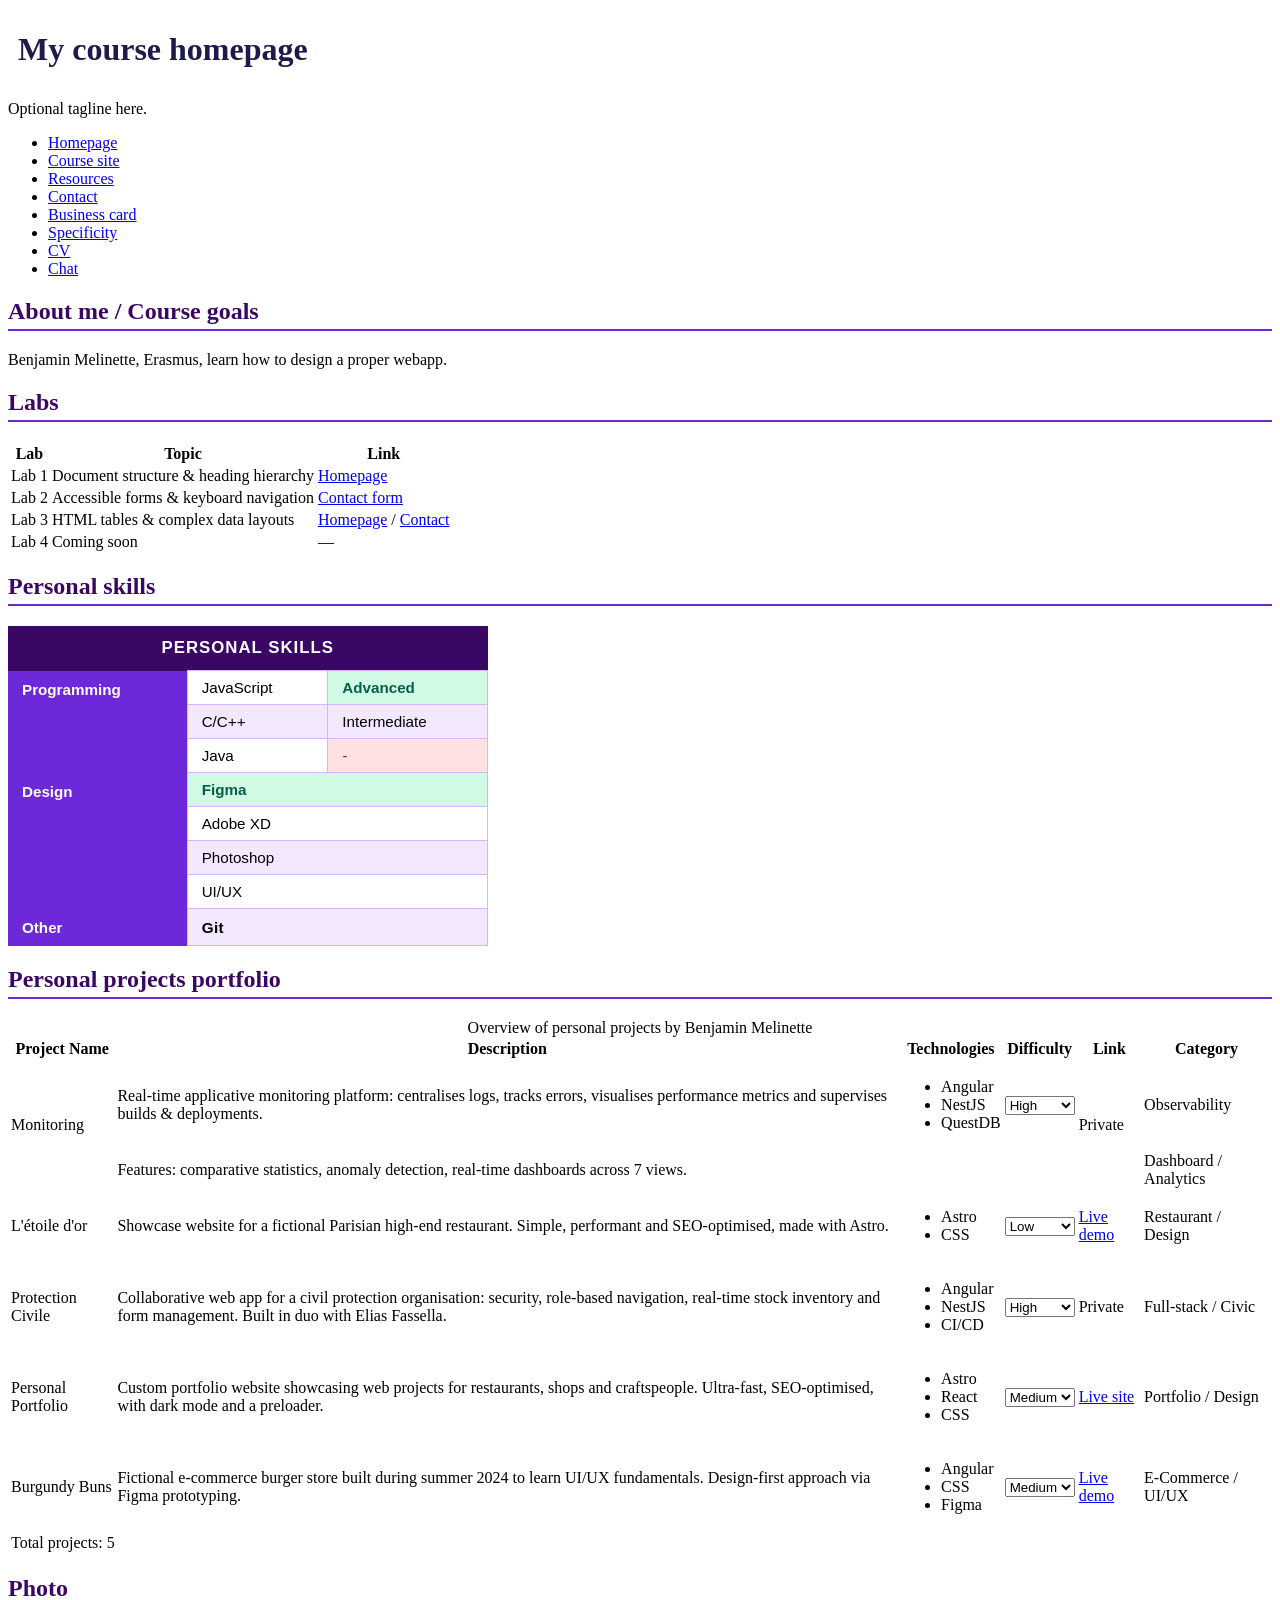
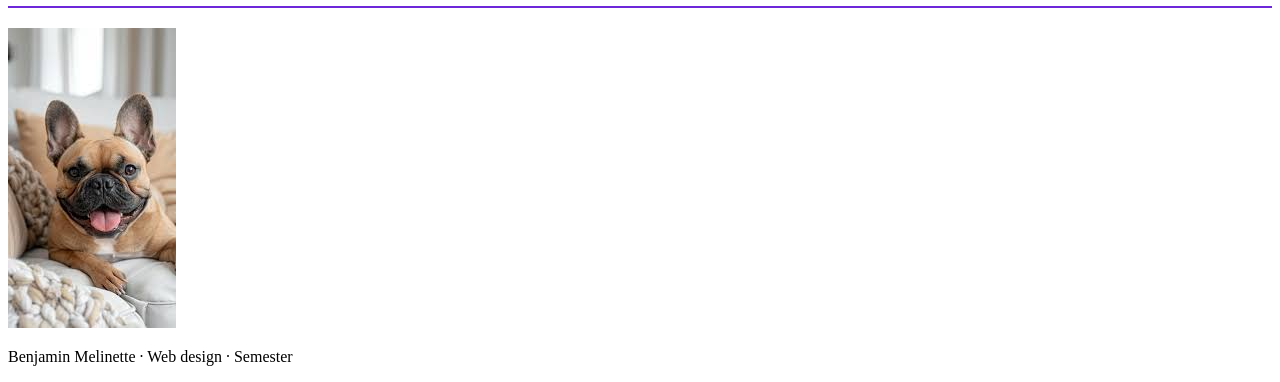
<file: index.html>
<!DOCTYPE html>
<html lang="en">
<head>
  <meta charset="UTF-8">
  <meta name="viewport" content="width=device-width">
  <title>Course homepage - Heading hierarchy example</title>
  <link rel="stylesheet" href="style.css">
  <style>
    .skip-link {
      position: absolute;
      left: -9999px;
      top: auto;
      width: 1px;
      height: 1px;
      overflow: hidden;
    }
    .skip-link:focus {
      position: static;
      width: auto;
      height: auto;
      overflow: visible;
      display: inline-block;
      padding: 0.5em 1em;
      background: #000;
      color: #fff;
      z-index: 1000;
    }

    h1 {
      color: #1e1b4b;
      font-style: normal;
    }

    section h2 {
      border-bottom: 2px solid #6d28d9;
      padding-bottom: 4px;
      color: #3b0764;
    }
  </style>
</head>
<body>
  <a class="skip-link" href="#main-content">Skip to main content</a>
  <header>
    <h1>My course homepage</h1>
    <p>Optional tagline here.</p>
  </header>
  <nav aria-label="Main navigation">
    <ul>
      <li><a href="index.html">Homepage</a></li>
      <li><a href="#">Course site</a></li>
      <li><a href="#">Resources</a></li>
      <li><a href="contact.html">Contact</a></li>
      <li><a href="card.html">Business card</a></li>
      <li><a href="specificity.html">Specificity</a></li>
      <li><a href="cv.html">CV</a></li>
      <li><a href="chatbot.html">Chat</a></li>
    </ul>
  </nav>
  <main id="main-content">
    <section>
      <h2>About me / Course goals</h2>
      <p>Benjamin Melinette, Erasmus, learn how to design a proper webapp.</p>
    </section>
    <section>
      <h2>Labs</h2>
      <table>
        <thead>
          <tr>
            <th scope="col">Lab</th>
            <th scope="col">Topic</th>
            <th scope="col">Link</th>
          </tr>
        </thead>
        <tbody>
          <tr>
            <td>Lab 1</td>
            <td>Document structure &amp; heading hierarchy</td>
            <td><a href="index.html">Homepage</a></td>
          </tr>
          <tr>
            <td>Lab 2</td>
            <td>Accessible forms &amp; keyboard navigation</td>
            <td><a href="contact.html">Contact form</a></td>
          </tr>
          <tr>
            <td>Lab 3</td>
            <td>HTML tables &amp; complex data layouts</td>
            <td><a href="index.html">Homepage</a> / <a href="contact.html">Contact</a></td>
          </tr>
          <tr>
            <td>Lab 4</td>
            <td>Coming soon</td>
            <td>—</td>
          </tr>
        </tbody>
      </table>
    </section>
    <section>
      <h2>Personal skills</h2>
      <table class="skills-table">
        <thead>
          <tr>
            <th scope="col" colspan="3">Personal Skills</th>
          </tr>
        </thead>
        <tbody>
          <tr>
            <th scope="row" rowspan="3">Programming</th>
            <td>JavaScript</td>
            <td class="skill-good">Advanced</td>
          </tr>
          <tr>
            <td>C/C++</td>
            <td>Intermediate</td>
          </tr>
          <tr>
            <td>Java</td>
            <td class="skill-weak" style="font-style: italic;">-</td>
          </tr>
          <tr>
            <th scope="row" rowspan="4">Design</th>
            <td colspan="2" class="skill-good">Figma</td>
          </tr>
          <tr>
            <td colspan="2">Adobe XD</td>
          </tr>
          <tr>
            <td colspan="2">Photoshop</td>
          </tr>
          <tr>
            <td colspan="2">UI/UX</td>
          </tr>
          <tr>
            <th scope="row">Other</th>
            <td colspan="2" style="font-weight: bold; letter-spacing: 0.03em;">Git</td>
          </tr>
        </tbody>
      </table>
    </section>

    <section>
      <h2>Personal projects portfolio</h2>
      <table >
        <caption>Overview of personal projects by Benjamin Melinette</caption>
        <thead>
          <tr>
            <th scope="col">Project Name</th>
            <th scope="col">Description</th>
            <th scope="col">Technologies</th>
            <th scope="col">Difficulty</th>
            <th scope="col">Link</th>
            <th scope="col">Category</th>
          </tr>
        </thead>
        <tbody>
          <tr>
            <td rowspan="2">Monitoring</td>
            <td>Real-time applicative monitoring platform: centralises logs, tracks errors, visualises performance metrics and supervises builds &amp; deployments.</td>
            <td>
              <ul>
                <li>Angular</li>
                <li>NestJS</li>
                <li>QuestDB</li>
              </ul>
            </td>
            <td>
              <select aria-label="Difficulty for Monitoring">
                <option>Low</option>
                <option>Medium</option>
                <option selected>High</option>
              </select>
            </td>
            <td rowspan="2">Private</td>
            <td>Observability</td>
          </tr>
          <tr>
            <td colspan="3">Features: comparative statistics, anomaly detection, real-time dashboards across 7 views.</td>
            <td>Dashboard / Analytics</td>
          </tr>
          <tr>
            <td>L'étoile d'or</td>
            <td>Showcase website for a fictional Parisian high-end restaurant. Simple, performant and SEO-optimised, made with Astro.</td>
            <td>
              <ul>
                <li>Astro</li>
                <li>CSS</li>
              </ul>
            </td>
            <td>
              <select aria-label="Difficulty for L'étoile d'or">
                <option selected>Low</option>
                <option>Medium</option>
                <option>High</option>
              </select>
            </td>
            <td><a href="https://benjaminmelinette.github.io/etoiledor/">Live demo</a></td>
            <td>Restaurant / Design</td>
          </tr>
          <tr>
            <td>Protection Civile</td>
            <td>Collaborative web app for a civil protection organisation: security, role-based navigation, real-time stock inventory and form management. Built in duo with Elias Fassella.</td>
            <td>
              <ul>
                <li>Angular</li>
                <li>NestJS</li>
                <li>CI/CD</li>
              </ul>
            </td>
            <td>
              <select aria-label="Difficulty for Protection Civile">
                <option>Low</option>
                <option>Medium</option>
                <option selected>High</option>
              </select>
            </td>
            <td>Private</td>
            <td>Full-stack / Civic</td>
          </tr>
          <tr>
            <td>Personal Portfolio</td>
            <td>Custom portfolio website showcasing web projects for restaurants, shops and craftspeople. Ultra-fast, SEO-optimised, with dark mode and a preloader.</td>
            <td>
              <ul>
                <li>Astro</li>
                <li>React</li>
                <li>CSS</li>
              </ul>
            </td>
            <td>
              <select aria-label="Difficulty for Personal Portfolio">
                <option>Low</option>
                <option selected>Medium</option>
                <option>High</option>
              </select>
            </td>
            <td><a href="https://benjaminmelinette.studiobemi.fr">Live site</a></td>
            <td>Portfolio / Design</td>
          </tr>
          <tr>
            <td>Burgundy Buns</td>
            <td>Fictional e-commerce burger store built during summer 2024 to learn UI/UX fundamentals. Design-first approach via Figma prototyping.</td>
            <td>
              <ul>
                <li>Angular</li>
                <li>CSS</li>
                <li>Figma</li>
              </ul>
            </td>
            <td>
              <select aria-label="Difficulty for Burgundy Buns">
                <option>Low</option>
                <option selected>Medium</option>
                <option>High</option>
              </select>
            </td>
            <td><a href="https://benjaminmelinette.github.io/Burgundy_Buns/">Live demo</a></td>
            <td>E-Commerce / UI/UX</td>
          </tr>
        </tbody>
        <tfoot>
          <tr>
            <td colspan="6">Total projects: 5</td>
          </tr>
        </tfoot>
      </table>
    </section>

    <section>
      <h2>Photo</h2>
      <img src="[data-uri]" alt="A smiling frenchie">
    </section>
  </main>
  <footer>
    <p>Benjamin Melinette · Web design · Semester</p>
  </footer>
</body>
</html>
</file>
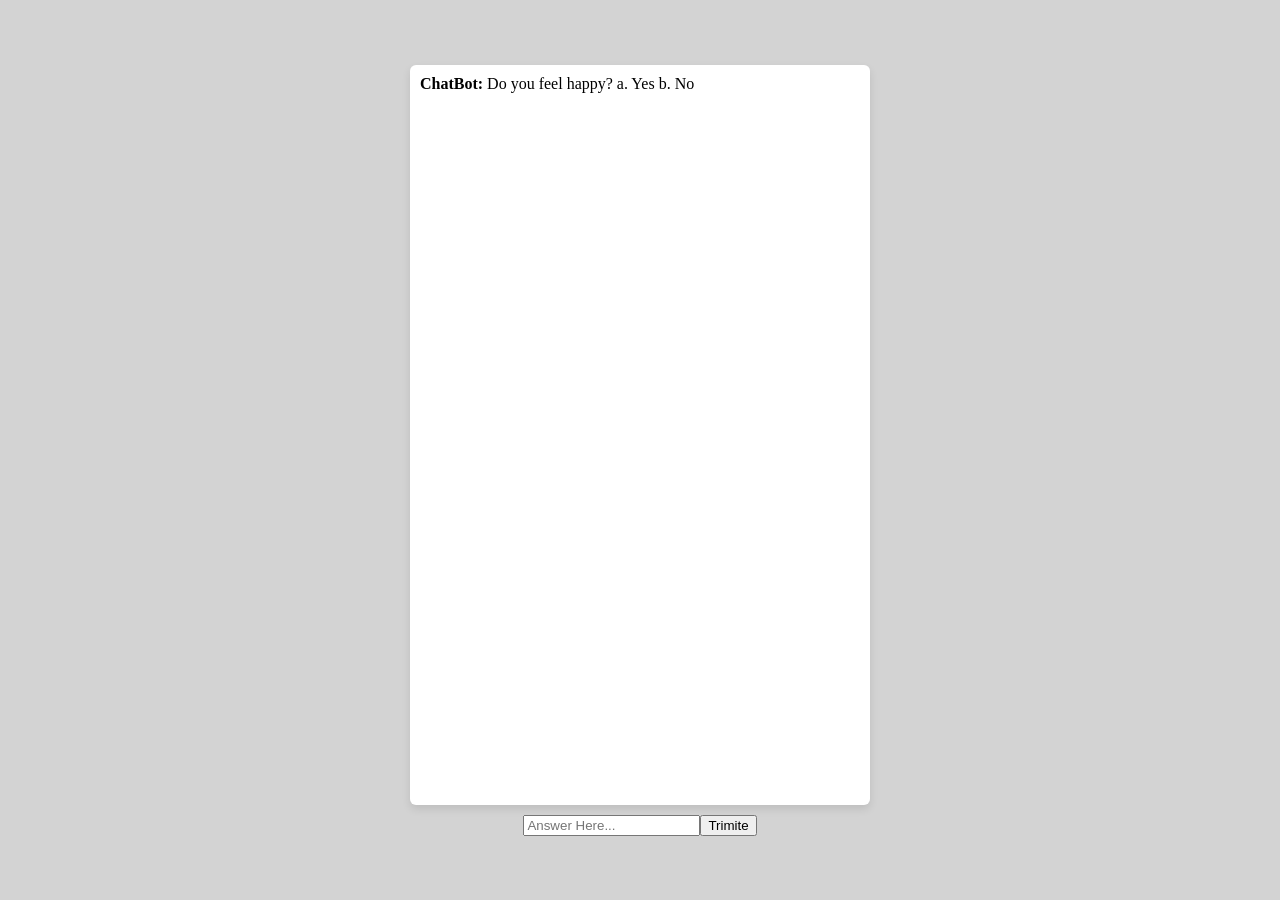
<file: chatbot.html>
<!DOCTYPE html>
<html lang="en">
<head>
    <meta charset="UTF-8">
    <meta name="viewport" content="width=device-width, initial-scale=1.0">
    <title>Chatbot</title>
    <link rel="stylesheet" href="chatbot.css">
</head>
<body>
    <div class="chat-container" id="chat-container">
    </div>
    <form id="chat-form">
        <input type="text" id="user-input" placeholder="Answer Here...">
        <button type="submit">Trimite</button>
    </form>
    <script src="chatbot.js"></script>
</body>
</html>
</file>
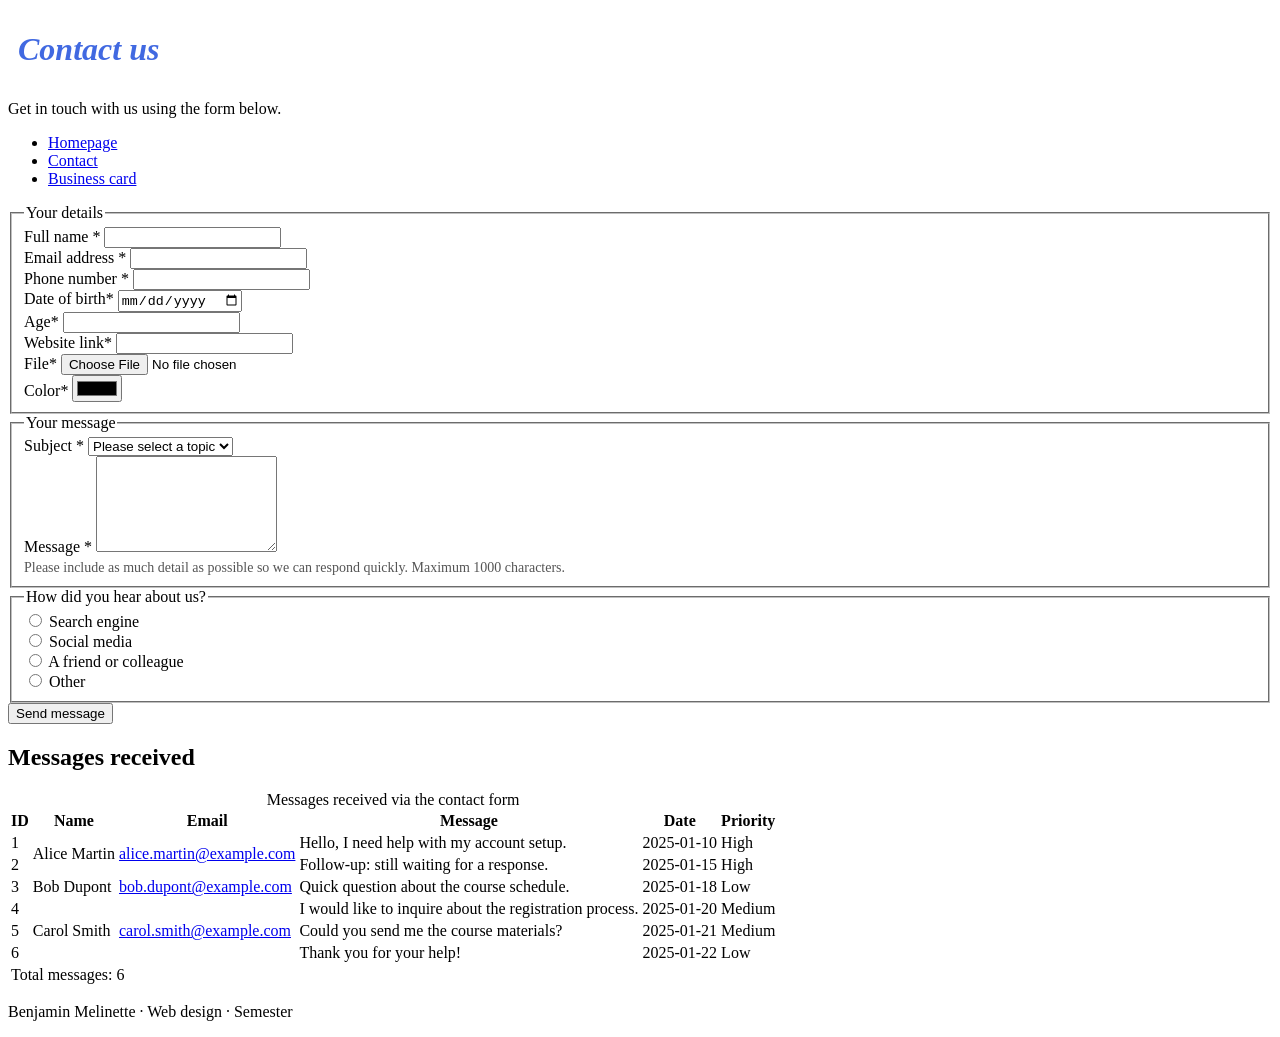
<file: contact.html>
<!DOCTYPE html>
<html lang="en">
<head>
  <meta charset="UTF-8">
  <meta name="viewport" content="width=device-width">
  <title>Contact us</title>
  <link rel="stylesheet" href="style.css">
  <style>
    .skip-link {
      position: absolute;
      left: -9999px;
      top: auto;
      width: 1px;
      height: 1px;
      overflow: hidden;
    }
    .skip-link:focus {
      position: static;
      width: auto;
      height: auto;
      overflow: visible;
      display: inline-block;
      padding: 0.5em 1em;
      background: #000;
      color: #fff;
      z-index: 1000;
    }
    .helper-text {
      display: block;
      font-size: 0.875em;
      color: #555;
      margin-top: 0.25em;
    }
  </style>
</head>
<body>
  <a class="skip-link" href="#main-content">Skip to main content</a>

  <header>
    <h1>Contact us</h1>
    <p>Get in touch with us using the form below.</p>
  </header>

  <nav aria-label="Main navigation">
    <ul>
      <li><a href="index.html">Homepage</a></li>
      <li><a href="contact.html">Contact</a></li>
      <li><a href="card.html">Business card</a></li>
    </ul>
  </nav>

  <main id="main-content">
    <section>
      <form aria-label="Contact form" id="contactForm">

        <fieldset>
          <legend>Your details</legend>

          <div>
            <label for="full-name">Full name <span aria-hidden="true">*</span></label>
            <input
              type="text"
              id="full-name"
              name="full-name"
              autocomplete="name"
            >
          </div>

          <div>
            <label for="email">Email address <span aria-hidden="true">*</span></label>
            <input
              type="email"
              id="email"
              name="email"
              autocomplete="email"
            >
          </div>

          <div>
            <label for="phone">Phone number <span aria-hidden="true">*</span></label>
            <input
              type="tel"
              id="phone"
              name="phone"
              autocomplete="tel"
            >
          </div>

          <div>
            <label for="dob">Date of birth<span aria-hidden="true">*</span></label>
            <input
              type="date"
              id="dob"
              name="dob"
            >
          </div>
          <div>
            <label for="age">Age<span aria-hidden="true">*</span></label>
            <input
              type="number"
              id="age"
              name="age"
            >
          </div>
          <div>
            <label for="website">Website link<span aria-hidden="true">*</span></label>
            <input
              type="url"
              id="website"
              name="website"
            >
          </div>
          <div>
            <label for="fileUpload">File<span aria-hidden="true">*</span></label>
            <input
              type="file"
              id="fileUpload"
              name="fileUpload"
            >
          </div>
          <div>
            <label for="color">Color<span aria-hidden="true">*</span></label>
            <input
              type="color"
              id="color"
              name="color"
            >
          </div>
        </fieldset>

        <fieldset>
          <legend>Your message</legend>

          <div>
            <label for="subject">Subject <span aria-hidden="true">*</span></label>
            <select id="subject" name="subject">
              <option value="">Please select a topic</option>
              <option value="general">General enquiry</option>
              <option value="support">Technical support</option>
              <option value="feedback">Feedback</option>
              <option value="other">Other</option>
            </select>
          </div>

          <div>
            <label for="message">Message <span aria-hidden="true">*</span></label>
            <textarea
              id="message"
              name="message"
              rows="6"
              aria-describedby="message-hint"
            ></textarea>
            <span id="message-hint" class="helper-text">
              Please include as much detail as possible so we can respond quickly. Maximum 1000 characters.
            </span>
          </div>
        </fieldset>

        <fieldset>
          <legend>How did you hear about us?</legend>

          <div>
            <input type="radio" id="source-search" name="source" value="search">
            <label for="source-search">Search engine</label>
          </div>

          <div>
            <input type="radio" id="source-social" name="source" value="social">
            <label for="source-social">Social media</label>
          </div>

          <div>
            <input type="radio" id="source-friend" name="source" value="friend">
            <label for="source-friend">A friend or colleague</label>
          </div>

          <div>
            <input type="radio" id="source-other" name="source" value="other">
            <label for="source-other">Other</label>
          </div>
        </fieldset>

        <button type="submit">Send message</button>

      </form>
    </section>

    <section>
      <h2>Messages received</h2>
      <table>
        <caption>Messages received via the contact form</caption>
        <thead>
          <tr>
            <th scope="col">ID</th>
            <th scope="col">Name</th>
            <th scope="col">Email</th>
            <th scope="col">Message</th>
            <th scope="col">Date</th>
            <th scope="col">Priority</th>
          </tr>
        </thead>
        <tbody>
          <tr>
            <td>1</td>
            <td rowspan="2">Alice Martin</td>
            <td rowspan="2"><a href="mailto:alice.martin@example.com">alice.martin@example.com</a></td>
            <td>Hello, I need help with my account setup.</td>
            <td>2025-01-10</td>
            <td>High</td>
          </tr>
          <tr>
            <td>2</td>
            <td>Follow-up: still waiting for a response.</td>
            <td>2025-01-15</td>
            <td>High</td>
          </tr>
          <tr>
            <td>3</td>
            <td>Bob Dupont</td>
            <td><a href="mailto:bob.dupont@example.com">bob.dupont@example.com</a></td>
            <td>Quick question about the course schedule.</td>
            <td>2025-01-18</td>
            <td>Low</td>
          </tr>
          <tr>
            <td>4</td>
            <td rowspan="3">Carol Smith</td>
            <td rowspan="3"><a href="mailto:carol.smith@example.com">carol.smith@example.com</a></td>
            <td>I would like to inquire about the registration process.</td>
            <td>2025-01-20</td>
            <td>Medium</td>
          </tr>
          <tr>
            <td>5</td>
            <td>Could you send me the course materials?</td>
            <td>2025-01-21</td>
            <td>Medium</td>
          </tr>
          <tr>
            <td>6</td>
            <td>Thank you for your help!</td>
            <td>2025-01-22</td>
            <td>Low</td>
          </tr>
        </tbody>
        <tfoot>
          <tr>
            <td colspan="6">Total messages: 6</td>
          </tr>
        </tfoot>
      </table>
    </section>
  </main>

  <footer>
    <p>Benjamin Melinette · Web design · Semester</p>
  </footer>
  <script src="contact.js"></script>
</body>
</html>
</file>
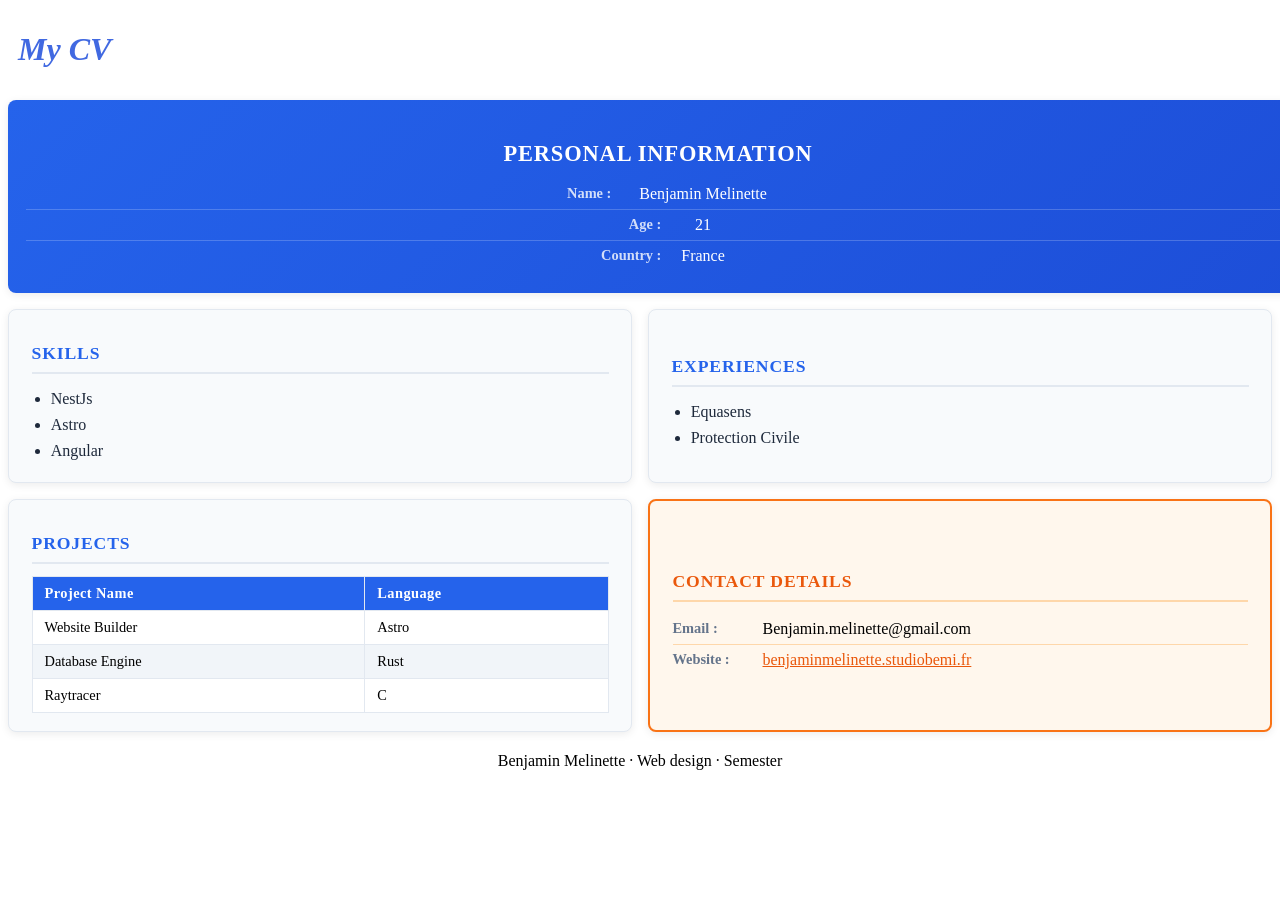
<file: cv.html>
<!DOCTYPE html>
<html lang="en">
<head>
  <meta charset="UTF-8">
  <meta name="viewport" content="width=device-width">
  <title>Course homepage - Heading hierarchy example</title>
  <link rel="stylesheet" href="style.css">
  <style>
    :root {
        --primary: #2563eb;
        --primary-dark: #1d4ed8;
        --accent: #f97316;
        --accent-dark: #ea580c;
        --card-bg: #f8fafc;
        --card-border: #e2e8f0;
        --text: #1e293b;
        --text-muted: #64748b;
        --shadow: 0 2px 8px rgba(0,0,0,0.08);
    }

    main{
        display: flex;
        flex-direction: column;
        justify-content: center;
        gap: 16px;
        margin-bottom: 20px;
    }

    .header-card{
        display: flex;
        width: 100%;
        background: linear-gradient(135deg, var(--primary), var(--primary-dark));
        justify-content: center;
        flex-direction: column;
        text-align: center;
        padding: 2.5vh 2vh;
        border-radius: 8px;
        box-shadow: var(--shadow);
        color: white;
    }

    .header-card h2 {
        color: white;
        margin-bottom: 12px;
        font-size: 1.4rem;
        letter-spacing: 0.04em;
        text-transform: uppercase;
    }

    .column-card{
        display: grid;
        grid-template-columns: repeat(2, 1fr);
        grid-gap: 16px;
    }

    .card{
        display: flex;
        justify-content: center;
        background-color: var(--card-bg);
        border-radius: 8px;
        border: solid 1px var(--card-border);
        flex-direction: column;
        padding: 2vh 2.5vh;
        box-shadow: var(--shadow);
        transition: box-shadow 0.2s ease;
    }

    .card:hover {
        box-shadow: 0 4px 16px rgba(0,0,0,0.12);
    }

    .card h2 {
        color: var(--primary);
        border-bottom: 2px solid var(--card-border);
        padding-bottom: 8px;
        margin-bottom: 12px;
        font-size: 1.1rem;
        text-transform: uppercase;
        letter-spacing: 0.05em;
    }

    .content{
        display: flex;
        flex-direction: column;
    }

    .informations{
        display: flex;
        flex-direction: row;
        gap: 10px;
        margin-left: 0;
        align-items: center;
        padding: 6px 0;
        border-bottom: 1px solid var(--card-border);
    }

    .informations:last-child {
        border-bottom: none;
    }

    h3, p{
        margin: 0;
        padding: 0;
    }

    .header-card .informations {
        border-bottom: 1px solid rgba(255,255,255,0.2);
        justify-content: center;
    }

    .header-card .informations:last-child {
        border-bottom: none;
    }

    h3.title {
        color: var(--text-muted);
        font-size: 0.9rem;
        min-width: 80px;
    }

    .header-card h3.title {
        color: rgba(255,255,255,0.8);
    }

    .header-card p {
        color: white;
        font-weight: 500;
    }

    ul {
        margin: 0;
        padding-left: 1.2em;
    }

    ul li {
        padding: 4px 0;
        color: var(--text);
    }

    .different{
        background-color: #fff7ed !important;
        border-radius: 8px !important;
        border: solid 2px var(--accent) !important;
    }

    .different h2 {
        color: var(--accent-dark) !important;
        border-bottom-color: #fed7aa !important;
    }

    .different .informations {
        border-bottom-color: #fed7aa;
    }

    .different a {
        color: var(--accent-dark);
    }

    table {
        width: 100%;
        border-collapse: collapse;
        font-size: 0.9rem;
    }

    th, td {
        border: 1px solid var(--card-border);
        background-color: white;
        padding: 8px 12px;
        text-align: left;
    }

    th {
        background-color: var(--primary);
        color: white;
        font-weight: 600;
        letter-spacing: 0.03em;
    }

    tr:nth-child(even) td {
        background-color: #f1f5f9;
    }

  </style>
</head>
<body>
  <header>
    <h1>My CV</h1>
  </header>

  <main>
    <section class="header">
        <div class="header-card">
            <h2>Personal Information</h2>
            <div class="card-content">
                <div class="informations">
                    <h3 class="title">Name :</h3>
                    <p>Benjamin Melinette</p>
                </div>
                <div class="informations">
                    <h3 class="title">Age :</h3>
                    <p>21</p>
                </div>
                <div class="informations">
                    <h3 class="title">Country :</h3>
                    <p>France</p>
                </div>
            </div>
        </div>
    </section>
    <section class="column-card">
        <div class="card">
            <h2>Skills</h2>
            <div class="card-content">
                <ul>
                    <li>NestJs</li>
                    <li>Astro</li>
                    <li>Angular</li>
                </ul>
            </div>
        </div>
        <div class="card">
            <h2>Experiences</h2>
            <div class="card-content">
                <ul>
                    <li>Equasens</li>
                    <li>Protection Civile</li>
                </ul>
            </div>
        </div>
        <div class="card">
            <h2>Projects</h2>
            <div class="card-content">
                <table>
                    <thead>
                        <tr>
                            <th scope="col">Project Name</th>
                            <th scope="col">Language</th>
                        </tr>
                    </thead>
                    <tbody>
                        <tr>
                            <td>Website Builder</td>
                            <td>Astro</td>
                        </tr>
                        <tr>
                            <td>Database Engine</td>
                            <td>Rust</td>
                        </tr>
                        <tr>
                            <td>Raytracer</td>
                            <td>C</td>
                        </tr>
                    </tbody>
                </table>
            </div>
        </div>
        <div class="card different">
            <h2>Contact Details</h2>
            <div class="card-content">
                <div class="informations">
                    <h3 class="title">Email :</h3>
                    <p>Benjamin.melinette@gmail.com</p>
                </div>
                <div class="informations">
                    <h3 class="title">Website :</h3>
                    <a href="https://benjaminmelinette.studiobemi.fr">benjaminmelinette.studiobemi.fr</a>
                </div>
            </div>
        </div>
    </section>
  </main>
  <footer style="justify-content: center; text-align: center;">
    <p>Benjamin Melinette · Web design · Semester</p>
  </footer>
</body>
</html>
</file>
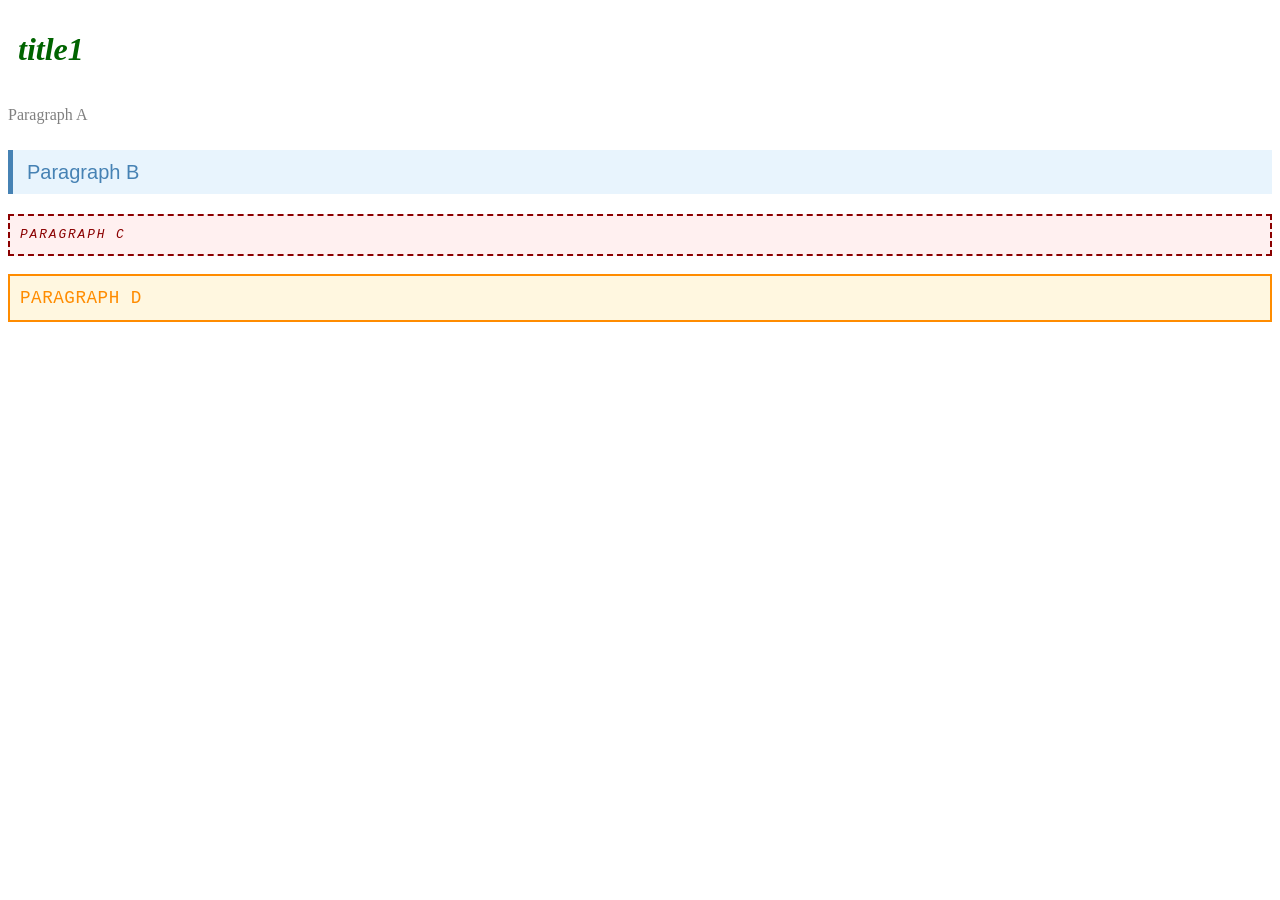
<file: specificity.html>
<!DOCTYPE html>
<html lang="en">
<head>
    <meta charset="UTF-8">
    <title>Specificity Game</title>
    <link rel="stylesheet" href="style.css">
    <style>
        p {
            color: gray;
            font-size: 1rem;
            font-family: Georgia, serif;
            line-height: 1.4;
            padding: 4px 0;
        }

        .info {
            color: steelblue;
            font-size: 1.25rem;
            background-color: #e8f4fd;
            padding: 8px 14px;
            border-left: 5px solid steelblue;
            font-family: Arial, sans-serif;
        }

        #warning {
            color: darkred;
            font-size: 0.8rem;
            font-style: italic;
            text-transform: uppercase;
            letter-spacing: 0.15em;
            border: 2px dashed darkred;
            padding: 10px;
            background-color: #fff0f0;
            font-family: 'Courier New', monospace;
        }

        #warning.info {
            color: darkorange;
            background-color: #fff7e0;
            border: 2px solid darkorange;
            font-size: 1.1rem;
            font-style: normal;
            letter-spacing: 0.03em;
        }

        h1 {
            color: darkgreen;
        }
    </style>
</head>
<body>

    <h1>title1</h1>

    <p>Paragraph A</p>

    <p class="info">Paragraph B</p>

    <p id="warning">Paragraph C</p>

    <p class="info" id="warning">Paragraph D</p>

</body>
</html>
</file>
<file: style.css>
h1 {
  color: royalblue;
  font-style: italic;
  padding: 10px;
}

.skills-table {
  border-collapse: collapse;
  width: 100%;
  max-width: 480px;
  font-family: Arial, sans-serif;
  font-size: 0.95rem;
}

.skills-table thead th {
  background-color: #3b0764;
  color: #ffffff;
  padding: 12px 16px;
  text-align: center;
  font-size: 1.05rem;
  letter-spacing: 0.06em;
  text-transform: uppercase;
}

.skills-table tbody th {
  background-color: #6d28d9;
  color: #ffffff;
  padding: 10px 14px;
  font-weight: bold;
  text-align: left;
  vertical-align: top;
  white-space: nowrap;
}

.skills-table td {
  padding: 8px 14px;
  border: 1px solid #d8b4fe;
}

.skills-table tbody tr:nth-child(odd) td {
  background-color: #ffffff;
}

.skills-table tbody tr:nth-child(even) td {
  background-color: #f3e8ff;
}

.skills-table tbody tr:hover td {
  background-color: #e9d5ff;
  transition: background-color 0.15s ease;
}

.skill-good {
  background-color: #d1fae5 !important; /* light green */
  color: #065f46;
  font-weight: bold;
}

.skill-weak {
  background-color: #fee2e2 !important; /* light red */
  color: #991b1b;
}
</file>
<file: chatbot.css>
body {
    background-color: lightgray;
    display: flex;
    justify-content: center;
    align-items: center;
    height: 100vh;
    margin: 0;
    flex-direction: column;
}

.chat-container {
    max-width: 880px;
    width: 440px;
    height: 80vh;
    padding: 10px;
    background-color: white;
    border-radius: 6px;
    box-shadow: 0 4px 8px rgba(0, 0, 0, 0.1);
    margin-bottom: 10px;
    overflow-y: auto;
}

.message {
    margin-bottom: 10px;
}

.separator {
    display: flex;
    width: 100%;
    height: 2px;
    background-color: black;
    margin-bottom: 10px;
    margin-bottom: 10px;
}

#chat-form {
    display: flex;
}
</file>
